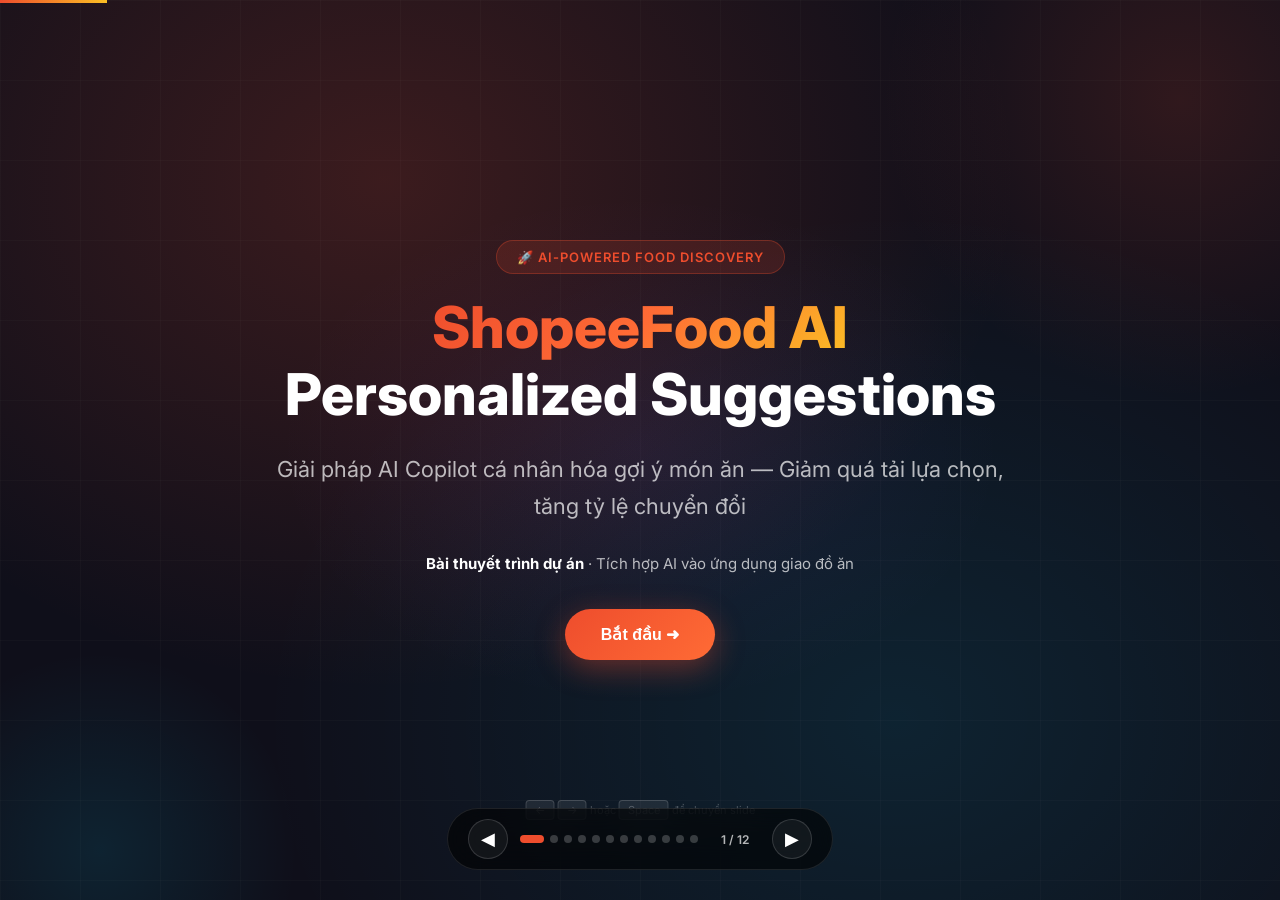
<file: presentation.html>
<!DOCTYPE html>
<html lang="vi">
<head>
    <meta charset="UTF-8">
    <meta name="viewport" content="width=device-width, initial-scale=1.0">
    <title>ShopeeFood AI — Bài Thuyết Trình</title>
    <link href="https://fonts.googleapis.com/css2?family=Inter:wght@300;400;500;600;700;800;900&display=swap" rel="stylesheet">
    <style>
        /* ============ RESET & BASE ============ */
        *, *::before, *::after { box-sizing: border-box; margin: 0; padding: 0; }
        
        :root {
            --shopee-orange: #EE4D2D;
            --shopee-dark: #1A1A2E;
            --shopee-deeper: #0F0F1A;
            --accent-cyan: #00D4FF;
            --accent-green: #00E676;
            --accent-purple: #A855F7;
            --accent-pink: #F472B6;
            --accent-yellow: #FBBF24;
            --text-primary: #FFFFFF;
            --text-secondary: rgba(255,255,255,0.7);
            --glass-bg: rgba(255,255,255,0.06);
            --glass-border: rgba(255,255,255,0.1);
        }

        html, body {
            width: 100%; height: 100%;
            overflow: hidden;
            font-family: 'Inter', -apple-system, sans-serif;
            background: var(--shopee-deeper);
            color: var(--text-primary);
        }

        /* ============ SLIDE CONTAINER ============ */
        .presentation {
            width: 100vw; height: 100vh;
            position: relative;
        }

        .slide {
            position: absolute;
            inset: 0;
            display: flex;
            flex-direction: column;
            justify-content: center;
            align-items: center;
            padding: 60px 80px;
            opacity: 0;
            transform: translateX(100px);
            transition: opacity 0.6s cubic-bezier(0.16, 1, 0.3, 1), 
                        transform 0.6s cubic-bezier(0.16, 1, 0.3, 1);
            pointer-events: none;
            overflow: hidden;
        }

        .slide.active {
            opacity: 1;
            transform: translateX(0);
            pointer-events: all;
        }

        .slide.exit-left {
            opacity: 0;
            transform: translateX(-100px);
        }

        /* ============ ANIMATED BG ============ */
        .slide::before {
            content: '';
            position: absolute;
            width: 600px; height: 600px;
            border-radius: 50%;
            background: radial-gradient(circle, rgba(238,77,45,0.15), transparent 70%);
            top: -200px; right: -200px;
            animation: floatOrb 15s ease-in-out infinite;
            z-index: 0;
        }

        .slide::after {
            content: '';
            position: absolute;
            width: 400px; height: 400px;
            border-radius: 50%;
            background: radial-gradient(circle, rgba(0,212,255,0.1), transparent 70%);
            bottom: -150px; left: -100px;
            animation: floatOrb 12s ease-in-out infinite reverse;
            z-index: 0;
        }

        @keyframes floatOrb {
            0%, 100% { transform: translate(0, 0) scale(1); }
            33% { transform: translate(30px, -20px) scale(1.1); }
            66% { transform: translate(-20px, 30px) scale(0.95); }
        }

        .slide > * { position: relative; z-index: 1; }

        /* ============ GRID LINES DECORATION ============ */
        .grid-lines {
            position: absolute;
            inset: 0;
            z-index: 0;
            background-image: 
                linear-gradient(rgba(255,255,255,0.02) 1px, transparent 1px),
                linear-gradient(90deg, rgba(255,255,255,0.02) 1px, transparent 1px);
            background-size: 80px 80px;
        }

        /* ============ TYPOGRAPHY ============ */
        .slide-number {
            position: absolute;
            top: 30px; left: 40px;
            font-size: 13px;
            font-weight: 600;
            color: var(--shopee-orange);
            letter-spacing: 3px;
            text-transform: uppercase;
        }

        .slide-title {
            font-size: clamp(36px, 4.5vw, 64px);
            font-weight: 800;
            line-height: 1.15;
            margin-bottom: 24px;
            text-align: center;
            max-width: 1000px;
        }

        .slide-title .highlight {
            background: linear-gradient(135deg, var(--shopee-orange), #FF6B35, var(--accent-yellow));
            -webkit-background-clip: text;
            -webkit-text-fill-color: transparent;
            background-clip: text;
        }

        .slide-title .highlight-cyan {
            background: linear-gradient(135deg, var(--accent-cyan), var(--accent-green));
            -webkit-background-clip: text;
            -webkit-text-fill-color: transparent;
            background-clip: text;
        }

        .slide-subtitle {
            font-size: clamp(16px, 1.8vw, 22px);
            font-weight: 400;
            color: var(--text-secondary);
            text-align: center;
            max-width: 750px;
            line-height: 1.7;
        }

        /* ============ BADGE ============ */
        .badge {
            display: inline-flex;
            align-items: center;
            gap: 8px;
            padding: 8px 20px;
            border-radius: 100px;
            font-size: 13px;
            font-weight: 600;
            letter-spacing: 1px;
            text-transform: uppercase;
            margin-bottom: 20px;
        }

        .badge-orange {
            background: rgba(238,77,45,0.15);
            border: 1px solid rgba(238,77,45,0.3);
            color: var(--shopee-orange);
        }

        .badge-cyan {
            background: rgba(0,212,255,0.1);
            border: 1px solid rgba(0,212,255,0.25);
            color: var(--accent-cyan);
        }

        .badge-green {
            background: rgba(0,230,118,0.1);
            border: 1px solid rgba(0,230,118,0.25);
            color: var(--accent-green);
        }

        /* ============ CARDS ============ */
        .cards-row {
            display: flex;
            gap: 24px;
            margin-top: 40px;
            flex-wrap: wrap;
            justify-content: center;
            max-width: 1200px;
        }

        .card {
            background: var(--glass-bg);
            border: 1px solid var(--glass-border);
            border-radius: 20px;
            padding: 32px 28px;
            flex: 1;
            min-width: 250px;
            max-width: 340px;
            backdrop-filter: blur(16px);
            -webkit-backdrop-filter: blur(16px);
            transition: transform 0.3s ease, border-color 0.3s ease;
        }

        .card:hover {
            transform: translateY(-6px);
            border-color: rgba(238,77,45,0.4);
        }

        .card-icon {
            font-size: 40px;
            margin-bottom: 16px;
        }

        .card-title {
            font-size: 18px;
            font-weight: 700;
            margin-bottom: 10px;
        }

        .card-desc {
            font-size: 14px;
            color: var(--text-secondary);
            line-height: 1.6;
        }

        /* ============ STAT CARDS ============ */
        .stat-grid {
            display: grid;
            grid-template-columns: repeat(3, 1fr);
            gap: 24px;
            margin-top: 40px;
            max-width: 900px;
            width: 100%;
        }

        .stat-card {
            background: var(--glass-bg);
            border: 1px solid var(--glass-border);
            border-radius: 20px;
            padding: 28px 24px;
            text-align: center;
            backdrop-filter: blur(16px);
            transition: transform 0.3s ease;
        }

        .stat-card:hover { transform: translateY(-4px); }

        .stat-number {
            font-size: 42px;
            font-weight: 800;
            margin-bottom: 8px;
        }

        .stat-label {
            font-size: 13px;
            color: var(--text-secondary);
            font-weight: 500;
            text-transform: uppercase;
            letter-spacing: 1px;
        }

        /* ============ FLOW DIAGRAM ============ */
        .flow-container {
            display: flex;
            align-items: center;
            gap: 16px;
            margin-top: 40px;
            flex-wrap: wrap;
            justify-content: center;
        }

        .flow-step {
            background: var(--glass-bg);
            border: 1px solid var(--glass-border);
            border-radius: 16px;
            padding: 20px 24px;
            text-align: center;
            min-width: 160px;
            backdrop-filter: blur(12px);
            transition: transform 0.3s ease;
        }

        .flow-step:hover { transform: scale(1.05); }

        .flow-step-icon { font-size: 28px; margin-bottom: 8px; }
        .flow-step-label {
            font-size: 13px;
            font-weight: 600;
            color: var(--text-primary);
        }

        .flow-arrow {
            font-size: 24px;
            color: var(--shopee-orange);
            animation: pulseArrow 1.5s ease-in-out infinite;
        }

        @keyframes pulseArrow {
            0%, 100% { opacity: 0.5; transform: translateX(0); }
            50% { opacity: 1; transform: translateX(4px); }
        }

        /* ============ PERSONA CARDS ============ */
        .persona-grid {
            display: grid;
            grid-template-columns: repeat(3, 1fr);
            gap: 24px;
            margin-top: 36px;
            max-width: 1000px;
            width: 100%;
        }

        .persona-card {
            background: var(--glass-bg);
            border: 1px solid var(--glass-border);
            border-radius: 20px;
            padding: 28px 24px;
            text-align: center;
            backdrop-filter: blur(16px);
            transition: all 0.3s ease;
        }

        .persona-card:hover {
            transform: translateY(-6px);
        }

        .persona-card.pupil:hover { border-color: var(--accent-pink); }
        .persona-card.student:hover { border-color: var(--accent-cyan); }
        .persona-card.office:hover { border-color: var(--accent-green); }

        .persona-emoji { font-size: 48px; margin-bottom: 12px; }
        .persona-name {
            font-size: 18px;
            font-weight: 700;
            margin-bottom: 6px;
        }
        .persona-budget {
            font-size: 14px;
            font-weight: 600;
            margin-bottom: 12px;
        }
        .persona-budget.pink { color: var(--accent-pink); }
        .persona-budget.cyan { color: var(--accent-cyan); }
        .persona-budget.green { color: var(--accent-green); }

        .persona-desc {
            font-size: 13px;
            color: var(--text-secondary);
            line-height: 1.6;
        }

        .persona-tone {
            margin-top: 12px;
            padding: 10px 14px;
            background: rgba(255,255,255,0.04);
            border-radius: 10px;
            font-size: 12px;
            color: var(--accent-yellow);
            font-style: italic;
            line-height: 1.5;
        }

        /* ============ FEATURE LIST ============ */
        .feature-list {
            display: flex;
            flex-direction: column;
            gap: 16px;
            margin-top: 32px;
            max-width: 700px;
            width: 100%;
        }

        .feature-item {
            display: flex;
            align-items: center;
            gap: 16px;
            padding: 18px 24px;
            background: var(--glass-bg);
            border: 1px solid var(--glass-border);
            border-radius: 14px;
            backdrop-filter: blur(12px);
            transition: transform 0.3s ease, border-color 0.3s ease;
        }

        .feature-item:hover {
            transform: translateX(8px);
            border-color: rgba(238,77,45,0.4);
        }

        .feature-check {
            width: 32px; height: 32px;
            border-radius: 10px;
            background: linear-gradient(135deg, var(--shopee-orange), #FF6B35);
            display: flex;
            align-items: center;
            justify-content: center;
            font-size: 16px;
            flex-shrink: 0;
        }

        .feature-text {
            font-size: 15px;
            font-weight: 500;
            line-height: 1.5;
        }

        /* ============ TECH STACK ============ */
        .tech-grid {
            display: grid;
            grid-template-columns: repeat(4, 1fr);
            gap: 20px;
            margin-top: 36px;
            max-width: 800px;
            width: 100%;
        }

        .tech-item {
            background: var(--glass-bg);
            border: 1px solid var(--glass-border);
            border-radius: 16px;
            padding: 24px 16px;
            text-align: center;
            backdrop-filter: blur(12px);
            transition: transform 0.3s ease;
        }

        .tech-item:hover { transform: translateY(-4px); }
        .tech-icon { font-size: 32px; margin-bottom: 10px; }
        .tech-name { font-size: 14px; font-weight: 600; }
        .tech-role {
            font-size: 11px;
            color: var(--text-secondary);
            margin-top: 4px;
        }

        /* ============ SPLIT LAYOUT ============ */
        .split {
            display: flex;
            gap: 60px;
            align-items: center;
            max-width: 1100px;
            width: 100%;
        }

        .split-left, .split-right {
            flex: 1;
        }

        .split-left .slide-title {
            text-align: left;
            font-size: clamp(28px, 3.5vw, 48px);
        }

        .split-left .slide-subtitle {
            text-align: left;
        }

        /* ============ IMAGE MOCKUP ============ */
        .phone-mockup {
            width: 280px;
            height: 560px;
            border-radius: 36px;
            border: 3px solid rgba(255,255,255,0.15);
            overflow: hidden;
            box-shadow: 0 30px 80px rgba(0,0,0,0.5), 0 0 60px rgba(238,77,45,0.15);
            background: #000;
            flex-shrink: 0;
        }

        .phone-mockup img {
            width: 100%;
            height: 100%;
            object-fit: cover;
        }

        /* ============ WORKFLOW IMAGE ============ */
        .workflow-img-container {
            max-width: 700px;
            width: 100%;
            margin-top: 30px;
            border-radius: 20px;
            overflow: hidden;
            border: 1px solid var(--glass-border);
            box-shadow: 0 20px 60px rgba(0,0,0,0.4);
        }

        .workflow-img-container img {
            width: 100%;
            height: auto;
            display: block;
        }

        /* ============ SAFETY TABLE ============ */
        .safety-grid {
            display: grid;
            grid-template-columns: repeat(2, 1fr);
            gap: 20px;
            margin-top: 36px;
            max-width: 900px;
            width: 100%;
        }

        .safety-card {
            background: var(--glass-bg);
            border: 1px solid var(--glass-border);
            border-radius: 16px;
            padding: 24px;
            backdrop-filter: blur(12px);
            transition: transform 0.3s ease;
        }

        .safety-card:hover { transform: translateY(-4px); }
        .safety-icon { font-size: 28px; margin-bottom: 10px; }
        .safety-title { font-size: 16px; font-weight: 700; margin-bottom: 8px; }
        .safety-desc { font-size: 13px; color: var(--text-secondary); line-height: 1.6; }

        /* ============ TIMELINE ============ */
        .timeline {
            display: flex;
            gap: 20px;
            margin-top: 36px;
            max-width: 1100px;
            width: 100%;
            flex-wrap: wrap;
            justify-content: center;
        }

        .timeline-item {
            background: var(--glass-bg);
            border: 1px solid var(--glass-border);
            border-radius: 16px;
            padding: 24px 20px;
            flex: 1;
            min-width: 200px;
            max-width: 250px;
            backdrop-filter: blur(12px);
            transition: transform 0.3s ease;
        }

        .timeline-item:hover { transform: translateY(-4px); }
        .timeline-phase {
            font-size: 12px;
            font-weight: 700;
            color: var(--shopee-orange);
            letter-spacing: 1px;
            text-transform: uppercase;
            margin-bottom: 8px;
        }
        .timeline-title {
            font-size: 16px;
            font-weight: 700;
            margin-bottom: 8px;
        }
        .timeline-desc {
            font-size: 12px;
            color: var(--text-secondary);
            line-height: 1.6;
        }

        /* ============ CTA BUTTON ============ */
        .cta-btn {
            display: inline-flex;
            align-items: center;
            gap: 10px;
            padding: 16px 36px;
            border-radius: 100px;
            background: linear-gradient(135deg, var(--shopee-orange), #FF6B35);
            color: white;
            font-size: 16px;
            font-weight: 700;
            text-decoration: none;
            border: none;
            cursor: pointer;
            margin-top: 32px;
            transition: all 0.3s ease;
            box-shadow: 0 8px 30px rgba(238,77,45,0.4);
        }

        .cta-btn:hover {
            transform: translateY(-3px);
            box-shadow: 0 12px 40px rgba(238,77,45,0.5);
        }

        /* ============ NAVIGATION ============ */
        .nav-bar {
            position: fixed;
            bottom: 30px;
            left: 50%;
            transform: translateX(-50%);
            display: flex;
            align-items: center;
            gap: 12px;
            padding: 10px 20px;
            background: rgba(0,0,0,0.6);
            backdrop-filter: blur(20px);
            -webkit-backdrop-filter: blur(20px);
            border: 1px solid rgba(255,255,255,0.1);
            border-radius: 100px;
            z-index: 1000;
        }

        .nav-btn {
            width: 40px; height: 40px;
            border-radius: 50%;
            border: 1px solid rgba(255,255,255,0.15);
            background: rgba(255,255,255,0.05);
            color: white;
            font-size: 18px;
            cursor: pointer;
            display: flex;
            align-items: center;
            justify-content: center;
            transition: all 0.2s ease;
        }

        .nav-btn:hover {
            background: var(--shopee-orange);
            border-color: var(--shopee-orange);
        }

        .nav-dots {
            display: flex;
            gap: 6px;
        }

        .nav-dot {
            width: 8px; height: 8px;
            border-radius: 50%;
            background: rgba(255,255,255,0.2);
            transition: all 0.3s ease;
            cursor: pointer;
        }

        .nav-dot.active {
            background: var(--shopee-orange);
            width: 24px;
            border-radius: 4px;
        }

        .slide-counter {
            font-size: 12px;
            color: var(--text-secondary);
            font-weight: 600;
            min-width: 50px;
            text-align: center;
        }

        /* ============ PROGRESS BAR ============ */
        .progress-bar {
            position: fixed;
            top: 0; left: 0;
            height: 3px;
            background: linear-gradient(90deg, var(--shopee-orange), var(--accent-yellow));
            transition: width 0.4s cubic-bezier(0.16, 1, 0.3, 1);
            z-index: 1001;
        }

        /* ============ LOGO ============ */
        .logo-corner {
            position: absolute;
            top: 24px;
            right: 40px;
            font-size: 14px;
            font-weight: 700;
            color: var(--text-secondary);
            letter-spacing: 0.5px;
            z-index: 10;
        }

        .logo-corner span { color: var(--shopee-orange); }

        /* ============ ANIMATIONS ============ */
        .slide.active .animate-up {
            animation: slideUp 0.6s cubic-bezier(0.16, 1, 0.3, 1) forwards;
        }

        .animate-up {
            opacity: 0;
            transform: translateY(30px);
        }

        .delay-1 { animation-delay: 0.1s !important; }
        .delay-2 { animation-delay: 0.2s !important; }
        .delay-3 { animation-delay: 0.3s !important; }
        .delay-4 { animation-delay: 0.4s !important; }
        .delay-5 { animation-delay: 0.5s !important; }
        .delay-6 { animation-delay: 0.6s !important; }

        @keyframes slideUp {
            to { opacity: 1; transform: translateY(0); }
        }

        /* ============ TITLE SLIDE SPECIAL ============ */
        .title-slide-bg {
            position: absolute;
            inset: 0;
            background: 
                radial-gradient(ellipse at 30% 20%, rgba(238,77,45,0.2) 0%, transparent 50%),
                radial-gradient(ellipse at 70% 80%, rgba(0,212,255,0.1) 0%, transparent 50%),
                radial-gradient(ellipse at 50% 50%, rgba(168,85,247,0.08) 0%, transparent 40%);
            z-index: 0;
        }

        .team-info {
            margin-top: 24px;
            font-size: 15px;
            color: var(--text-secondary);
            text-align: center;
            line-height: 1.8;
        }

        .team-info strong {
            color: var(--text-primary);
        }

        /* ============ AUGMENTATION DIAGRAM ============ */
        .aug-container {
            display: flex;
            align-items: center;
            gap: 24px;
            margin-top: 36px;
            max-width: 900px;
        }

        .aug-box {
            padding: 24px 28px;
            border-radius: 16px;
            backdrop-filter: blur(12px);
            text-align: center;
            flex: 1;
        }

        .aug-user {
            background: rgba(0,212,255,0.1);
            border: 1px solid rgba(0,212,255,0.3);
        }

        .aug-ai {
            background: rgba(238,77,45,0.1);
            border: 1px solid rgba(238,77,45,0.3);
        }

        .aug-result {
            background: rgba(0,230,118,0.1);
            border: 1px solid rgba(0,230,118,0.3);
        }

        .aug-icon { font-size: 36px; margin-bottom: 8px; }
        .aug-label { font-size: 14px; font-weight: 700; margin-bottom: 4px; }
        .aug-desc { font-size: 12px; color: var(--text-secondary); }

        .aug-plus {
            font-size: 28px;
            color: var(--accent-purple);
            font-weight: 800;
        }

        /* ============ TWO COL ============ */
        .two-col {
            display: grid;
            grid-template-columns: 1fr 1fr;
            gap: 40px;
            margin-top: 36px;
            max-width: 1000px;
            width: 100%;
        }

        .col-title {
            font-size: 16px;
            font-weight: 700;
            margin-bottom: 16px;
            display: flex;
            align-items: center;
            gap: 8px;
        }

        .col-list {
            list-style: none;
            display: flex;
            flex-direction: column;
            gap: 10px;
        }

        .col-list li {
            font-size: 14px;
            color: var(--text-secondary);
            line-height: 1.6;
            padding-left: 20px;
            position: relative;
        }

        .col-list li::before {
            content: '▸';
            position: absolute;
            left: 0;
            color: var(--shopee-orange);
            font-weight: bold;
        }

        /* Responsive */
        @media (max-width: 768px) {
            .slide { padding: 40px 24px; }
            .cards-row, .persona-grid, .stat-grid, .tech-grid, .safety-grid { 
                grid-template-columns: 1fr; 
            }
            .split { flex-direction: column-reverse; gap: 30px; }
            .phone-mockup { width: 200px; height: 400px; }
            .flow-container { flex-direction: column; }
            .flow-arrow { transform: rotate(90deg); }
            .two-col { grid-template-columns: 1fr; }
            .aug-container { flex-direction: column; }
            .timeline { flex-direction: column; align-items: center; }
        }

        /* ============ KEYBOARD HINT ============ */
        .keyboard-hint {
            position: fixed;
            bottom: 80px;
            left: 50%;
            transform: translateX(-50%);
            font-size: 11px;
            color: rgba(255,255,255,0.25);
            text-align: center;
            z-index: 999;
        }

        kbd {
            display: inline-block;
            padding: 2px 8px;
            border-radius: 4px;
            background: rgba(255,255,255,0.08);
            border: 1px solid rgba(255,255,255,0.15);
            font-family: 'Inter', sans-serif;
            font-size: 11px;
        }
    </style>
</head>
<body>
    <div class="progress-bar" id="progressBar"></div>

    <div class="presentation" id="presentation">
        <!-- ====== SLIDE 1: TITLE ====== -->
        <div class="slide active" id="slide-0">
            <div class="title-slide-bg"></div>
            <div class="grid-lines"></div>
            <div class="badge badge-orange animate-up delay-1">🚀 AI-Powered Food Discovery</div>
            <h1 class="slide-title animate-up delay-2">
                <span class="highlight">ShopeeFood AI</span><br>
                Personalized Suggestions
            </h1>
            <p class="slide-subtitle animate-up delay-3">
                Giải pháp AI Copilot cá nhân hóa gợi ý món ăn — Giảm quá tải lựa chọn, tăng tỷ lệ chuyển đổi
            </p>
            <div class="team-info animate-up delay-4">
                <strong>Bài thuyết trình dự án</strong> · Tích hợp AI vào ứng dụng giao đồ ăn
            </div>
            <button class="cta-btn animate-up delay-5" onclick="nextSlide()">
                Bắt đầu ➜
            </button>
        </div>

        <!-- ====== SLIDE 2: PROBLEM ====== -->
        <div class="slide" id="slide-1">
            <div class="grid-lines"></div>
            <span class="slide-number">01 · Vấn đề</span>
            <span class="logo-corner">Shopee<span>Food</span> AI</span>
            <div class="badge badge-orange animate-up delay-1">🔍 Pain Point Analysis</div>
            <h1 class="slide-title animate-up delay-2">
                <span class="highlight">Discovery Overload</span><br>
                Quá tải lựa chọn
            </h1>
            <p class="slide-subtitle animate-up delay-3">
                Người dùng mở ShopeeFood nhưng không biết ăn gì. Hàng nghìn quán, menu dài dằng dặc — và tất cả đều giống nhau.
            </p>
            <div class="stat-grid animate-up delay-4">
                <div class="stat-card">
                    <div class="stat-number" style="color: var(--shopee-orange);">72%</div>
                    <div class="stat-label">User lướt > 5 phút<br>vẫn chưa chọn được</div>
                </div>
                <div class="stat-card">
                    <div class="stat-number" style="color: var(--accent-cyan);">1000+</div>
                    <div class="stat-label">Món ăn hiển thị<br>gây mệt mỏi</div>
                </div>
                <div class="stat-card">
                    <div class="stat-number" style="color: var(--accent-pink);">38%</div>
                    <div class="stat-label">Thoát app do<br>không tìm được món</div>
                </div>
            </div>
        </div>

        <!-- ====== SLIDE 3: SOLUTION ====== -->
        <div class="slide" id="slide-2">
            <div class="grid-lines"></div>
            <span class="slide-number">02 · Giải pháp</span>
            <span class="logo-corner">Shopee<span>Food</span> AI</span>
            <div class="badge badge-cyan animate-up delay-1">💡 Solution</div>
            <h1 class="slide-title animate-up delay-2">
                AI Copilot <span class="highlight-cyan">Augmentation</span>
            </h1>
            <p class="slide-subtitle animate-up delay-3">
                AI chỉ hỗ trợ thu hẹp lựa chọn và giải thích lý do — Người dùng vẫn là người quyết định cuối cùng
            </p>
            <div class="aug-container animate-up delay-4">
                <div class="aug-box aug-user">
                    <div class="aug-icon">👤</div>
                    <div class="aug-label">Người dùng</div>
                    <div class="aug-desc">Nhập yêu cầu tự nhiên<br>"Ăn gì ngon rẻ gần đây?"</div>
                </div>
                <div class="aug-plus">+</div>
                <div class="aug-box aug-ai">
                    <div class="aug-icon">🤖</div>
                    <div class="aug-label">AI Copilot</div>
                    <div class="aug-desc">Phân tích hồ sơ, ngân sách<br>và khẩu vị cá nhân</div>
                </div>
                <div class="aug-plus">=</div>
                <div class="aug-box aug-result">
                    <div class="aug-icon">🎯</div>
                    <div class="aug-label">3 Gợi ý phù hợp</div>
                    <div class="aug-desc">Đúng gu, đúng túi tiền<br>an toàn dị ứng</div>
                </div>
            </div>
        </div>

        <!-- ====== SLIDE 4: PERSONAS ====== -->
        <div class="slide" id="slide-3">
            <div class="grid-lines"></div>
            <span class="slide-number">03 · Đối tượng</span>
            <span class="logo-corner">Shopee<span>Food</span> AI</span>
            <div class="badge badge-orange animate-up delay-1">👥 User Segmentation</div>
            <h1 class="slide-title animate-up delay-2" style="font-size: clamp(28px,3.5vw,48px);">
                3 Nhóm người dùng, <span class="highlight">3 Tone of Voice</span>
            </h1>
            <div class="persona-grid animate-up delay-3">
                <div class="persona-card pupil">
                    <div class="persona-emoji">🎒</div>
                    <div class="persona-name">Học sinh</div>
                    <div class="persona-budget pink">≤ 30.000đ</div>
                    <div class="persona-desc">Trà sữa, ăn vặt, bánh tráng trộn, kem và đồ ngọt</div>
                    <div class="persona-tone">"Hế lô cậu nhen! 😋 Bao ngon chuẩn gu luôn nè!"</div>
                </div>
                <div class="persona-card student">
                    <div class="persona-emoji">🎓</div>
                    <div class="persona-name">Sinh viên</div>
                    <div class="persona-budget cyan">30k – 50.000đ</div>
                    <div class="persona-desc">Cơm sườn no bụng, mì trộn, trà chanh giải nhiệt</div>
                    <div class="persona-tone">"Chào đồng môn! 🔥 Bao no nê không sợ ví khóc!"</div>
                </div>
                <div class="persona-card office">
                    <div class="persona-emoji">💼</div>
                    <div class="persona-name">Văn phòng</div>
                    <div class="persona-budget green">≥ 60.000đ</div>
                    <div class="persona-desc">Cơm trưa đủ chất, salad healthy, cà phê tỉnh táo</div>
                    <div class="persona-tone">"Chào anh/chị. Em gợi ý bữa trưa đầy đủ dinh dưỡng ạ."</div>
                </div>
            </div>
        </div>

        <!-- ====== SLIDE 5: FEATURES ====== -->
        <div class="slide" id="slide-4">
            <div class="grid-lines"></div>
            <span class="slide-number">04 · Tính năng</span>
            <span class="logo-corner">Shopee<span>Food</span> AI</span>
            <div class="badge badge-green animate-up delay-1">✨ Key Features</div>
            <h1 class="slide-title animate-up delay-2" style="font-size: clamp(28px,3.5vw,44px);">
                Tính năng <span class="highlight">nổi bật</span>
            </h1>
            <div class="cards-row animate-up delay-3">
                <div class="card">
                    <div class="card-icon">🎯</div>
                    <div class="card-title">Dual Banners</div>
                    <div class="card-desc">Trang chủ hiển thị song song Banner Quảng cáo Deal Hot và Banner Trợ lý AI Tìm Món tăng CTR</div>
                </div>
                <div class="card">
                    <div class="card-icon">💬</div>
                    <div class="card-title">AI Chat Cá nhân hóa</div>
                    <div class="card-desc">Chatbot trò chuyện tự nhiên, gợi ý 3 món phù hợp với ngân sách, khẩu vị và dị ứng</div>
                </div>
                <div class="card">
                    <div class="card-icon">🛡️</div>
                    <div class="card-title">An toàn Dị ứng</div>
                    <div class="card-desc">Bộ lọc cứng backend loại trừ món gây dị ứng và cảnh báo trực quan trên giao diện</div>
                </div>
            </div>
            <div class="cards-row animate-up delay-4" style="margin-top: 16px;">
                <div class="card">
                    <div class="card-icon">🤖</div>
                    <div class="card-title">Custom AI Avatar</div>
                    <div class="card-desc">Mascot Robot Cam độc quyền thay thế emoji mặc định, tạo nhận diện thương hiệu mạnh</div>
                </div>
                <div class="card">
                    <div class="card-icon">📱</div>
                    <div class="card-title">5-Tab Navigation</div>
                    <div class="card-desc">Thanh điều hướng chuẩn app thực tế: Trang chủ, Yêu thích, Đơn hàng, Thông báo, Tôi</div>
                </div>
                <div class="card">
                    <div class="card-icon">🎨</div>
                    <div class="card-title">AI-Gen Quảng cáo</div>
                    <div class="card-desc">Banner quảng cáo quán ăn được sinh bằng AI, click chuyển thẳng trang chi tiết món</div>
                </div>
            </div>
        </div>

        <!-- ====== SLIDE 6: SYSTEM ARCHITECTURE ====== -->
        <div class="slide" id="slide-5">
            <div class="grid-lines"></div>
            <span class="slide-number">05 · Kiến trúc</span>
            <span class="logo-corner">Shopee<span>Food</span> AI</span>
            <div class="badge badge-cyan animate-up delay-1">⚙️ System Architecture</div>
            <h1 class="slide-title animate-up delay-2" style="font-size: clamp(28px,3.5vw,44px);">
                Quy trình <span class="highlight-cyan">5 Giai Đoạn</span>
            </h1>
            <div class="flow-container animate-up delay-3">
                <div class="flow-step">
                    <div class="flow-step-icon">📊</div>
                    <div class="flow-step-label">Feature Store</div>
                </div>
                <div class="flow-arrow">➜</div>
                <div class="flow-step">
                    <div class="flow-step-icon">🧠</div>
                    <div class="flow-step-label">AI Classifier</div>
                </div>
                <div class="flow-arrow">➜</div>
                <div class="flow-step">
                    <div class="flow-step-icon">🎯</div>
                    <div class="flow-step-label">Taste & Budget Matcher</div>
                </div>
                <div class="flow-arrow">➜</div>
                <div class="flow-step">
                    <div class="flow-step-icon">✍️</div>
                    <div class="flow-step-label">GenAI Copywriter</div>
                </div>
                <div class="flow-arrow">➜</div>
                <div class="flow-step">
                    <div class="flow-step-icon">📱</div>
                    <div class="flow-step-label">UI Dispatcher</div>
                </div>
            </div>
            <p class="slide-subtitle animate-up delay-4" style="margin-top: 28px; font-size: 14px;">
                Từ dữ liệu hành vi → phân loại AI → đề xuất món → biên soạn nội dung → hiển thị app + phản hồi
            </p>
        </div>

        <!-- ====== SLIDE 7: TECH STACK ====== -->
        <div class="slide" id="slide-6">
            <div class="grid-lines"></div>
            <span class="slide-number">06 · Công nghệ</span>
            <span class="logo-corner">Shopee<span>Food</span> AI</span>
            <div class="badge badge-orange animate-up delay-1">🛠️ Tech Stack</div>
            <h1 class="slide-title animate-up delay-2" style="font-size: clamp(28px,3.5vw,44px);">
                Ngăn xếp <span class="highlight">công nghệ</span>
            </h1>
            <div class="tech-grid animate-up delay-3">
                <div class="tech-item">
                    <div class="tech-icon">⚡</div>
                    <div class="tech-name">FastAPI</div>
                    <div class="tech-role">Backend Server</div>
                </div>
                <div class="tech-item">
                    <div class="tech-icon">💎</div>
                    <div class="tech-name">Gemini Flash</div>
                    <div class="tech-role">LLM AI Engine</div>
                </div>
                <div class="tech-item">
                    <div class="tech-icon">🌐</div>
                    <div class="tech-name">HTML/CSS/JS</div>
                    <div class="tech-role">SPA Frontend</div>
                </div>
                <div class="tech-item">
                    <div class="tech-icon">🐍</div>
                    <div class="tech-name">Python</div>
                    <div class="tech-role">Backend Logic</div>
                </div>
            </div>
            <div class="two-col animate-up delay-4">
                <div>
                    <div class="col-title">🔧 Backend API</div>
                    <ul class="col-list">
                        <li><strong>POST /api/chat</strong> — Chat AI cá nhân hóa</li>
                        <li><strong>GET /api/foods</strong> — Catalog món ăn</li>
                        <li><strong>GET /api/users/{id}</strong> — Hồ sơ persona</li>
                        <li>Fallback Recommender khi không có API key</li>
                    </ul>
                </div>
                <div>
                    <div class="col-title">🎨 Frontend SPA</div>
                    <ul class="col-list">
                        <li>Single Page App với SPA Router</li>
                        <li>Chatbox overlay không rời trang chủ</li>
                        <li>Real-time typing indicator</li>
                        <li>Responsive mobile-first design</li>
                    </ul>
                </div>
            </div>
        </div>

        <!-- ====== SLIDE 8: SAFETY ====== -->
        <div class="slide" id="slide-7">
            <div class="grid-lines"></div>
            <span class="slide-number">07 · An toàn</span>
            <span class="logo-corner">Shopee<span>Food</span> AI</span>
            <div class="badge badge-green animate-up delay-1">🛡️ Safety & Guardrails</div>
            <h1 class="slide-title animate-up delay-2" style="font-size: clamp(28px,3.5vw,44px);">
                Ràng buộc <span class="highlight">an toàn</span>
            </h1>
            <div class="safety-grid animate-up delay-3">
                <div class="safety-card">
                    <div class="safety-icon">💰</div>
                    <div class="safety-title">Giới hạn ngân sách</div>
                    <div class="safety-desc">Không gợi ý món vượt ngân sách persona. Học sinh ≤ 30k, Sinh viên 30-50k, Văn phòng ≥ 60k.</div>
                </div>
                <div class="safety-card">
                    <div class="safety-icon">🌶️</div>
                    <div class="safety-title">Lọc độ cay</div>
                    <div class="safety-desc">Khi user yêu cầu "không cay", tự động loại bỏ tất cả các món cay khỏi danh sách đề xuất.</div>
                </div>
                <div class="safety-card">
                    <div class="safety-icon">⚠️</div>
                    <div class="safety-title">Cảnh báo dị ứng</div>
                    <div class="safety-desc">Backend quét thành phần cứng (đậu phộng, sữa, trứng, hải sản, đậu nành) và cảnh báo trực quan.</div>
                </div>
                <div class="safety-card">
                    <div class="safety-icon">🚫</div>
                    <div class="safety-title">Chống Hallucination</div>
                    <div class="safety-desc">AI không tự bịa tên quán, giá, rating. Mọi dữ liệu từ food_catalog đã kiểm chứng.</div>
                </div>
            </div>
        </div>

        <!-- ====== SLIDE 9: DEMO FLOW ====== -->
        <div class="slide" id="slide-8">
            <div class="grid-lines"></div>
            <span class="slide-number">08 · Demo</span>
            <span class="logo-corner">Shopee<span>Food</span> AI</span>
            <div class="badge badge-orange animate-up delay-1">🎬 Demo Script</div>
            <h1 class="slide-title animate-up delay-2" style="font-size: clamp(28px,3.5vw,44px);">
                Kịch bản <span class="highlight">trình diễn</span>
            </h1>
            <div class="feature-list animate-up delay-3">
                <div class="feature-item">
                    <div class="feature-check">1</div>
                    <div class="feature-text"><strong>Trang chủ nâng cấp:</strong> Dual Banners + 5-Tab Bottom Nav chuẩn ShopeeFood</div>
                </div>
                <div class="feature-item">
                    <div class="feature-check">2</div>
                    <div class="feature-text"><strong>Campaign Redirect:</strong> Click Banner Deal Hot → Trang chi tiết Mì Trộn Hàng Xanh</div>
                </div>
                <div class="feature-item">
                    <div class="feature-check">3</div>
                    <div class="feature-text"><strong>Bottom Nav Toast:</strong> Tab Yêu thích ❤️ và Thông báo 🔔 hiển thị toast mượt mà</div>
                </div>
                <div class="feature-item">
                    <div class="feature-check">4</div>
                    <div class="feature-text"><strong>AI Chat cá nhân hóa:</strong> Chọn persona → Trò chuyện → Nhận 3 gợi ý + nút Ghé Quán</div>
                </div>
                <div class="feature-item">
                    <div class="feature-check">5</div>
                    <div class="feature-text"><strong>Kết thúc:</strong> Quay lại trang chủ, xem chi tiết món ăn, đặt hàng thành công</div>
                </div>
            </div>
        </div>

        <!-- ====== SLIDE 10: AI PROMPT ENGINEERING ====== -->
        <div class="slide" id="slide-9">
            <div class="grid-lines"></div>
            <span class="slide-number">09 · AI Prompt</span>
            <span class="logo-corner">Shopee<span>Food</span> AI</span>
            <div class="badge badge-cyan animate-up delay-1">🧠 Prompt Engineering</div>
            <h1 class="slide-title animate-up delay-2" style="font-size: clamp(28px,3.5vw,44px);">
                System Prompt <span class="highlight-cyan">thiết kế chỉn chu</span>
            </h1>
            <div class="cards-row animate-up delay-3">
                <div class="card">
                    <div class="card-icon">🎭</div>
                    <div class="card-title">Identity & Scope</div>
                    <div class="card-desc">Xác định rõ AI Copilot là trợ lý tìm món — không phải tài xế, CSKH, hay chuyên gia dinh dưỡng</div>
                </div>
                <div class="card">
                    <div class="card-icon">📋</div>
                    <div class="card-title">Output Contract</div>
                    <div class="card-desc">Format markdown chuẩn: Lời chào → 3 gợi ý nhanh → Chi tiết món + ID → Cảnh báo dị ứng</div>
                </div>
                <div class="card">
                    <div class="card-icon">🔒</div>
                    <div class="card-title">Edge Cases</div>
                    <div class="card-desc">Xử lý ý định mơ hồ, vòng lặp sửa lỗi, rủi ro dị ứng, và chống prompt injection</div>
                </div>
            </div>
            <div class="cards-row animate-up delay-4" style="margin-top: 16px;">
                <div class="card">
                    <div class="card-icon">🗣️</div>
                    <div class="card-title">Tone of Voice</div>
                    <div class="card-desc">3 giọng nói hoàn toàn khác biệt: Teencode cho học sinh, trend mạng xã hội cho sinh viên, lịch sự chuyên nghiệp cho văn phòng</div>
                </div>
                <div class="card">
                    <div class="card-icon">🧪</div>
                    <div class="card-title">Tool Policy</div>
                    <div class="card-desc">Giả lập search_food_catalog() và get_user_profile() — luôn truy vấn trước khi đề xuất</div>
                </div>
            </div>
        </div>

        <!-- ====== SLIDE 11: ROADMAP ====== -->
        <div class="slide" id="slide-10">
            <div class="grid-lines"></div>
            <span class="slide-number">10 · Lộ trình</span>
            <span class="logo-corner">Shopee<span>Food</span> AI</span>
            <div class="badge badge-green animate-up delay-1">🗺️ Roadmap</div>
            <h1 class="slide-title animate-up delay-2" style="font-size: clamp(28px,3.5vw,44px);">
                Kế hoạch <span class="highlight">phát triển</span>
            </h1>
            <div class="timeline animate-up delay-3">
                <div class="timeline-item">
                    <div class="timeline-phase">Sprint 1</div>
                    <div class="timeline-title">🎨 UI/UX Design</div>
                    <div class="timeline-desc">Figma Design System, High-Fidelity Mockups, Micro-animations & Mascot, Allergy Warning UI</div>
                </div>
                <div class="timeline-item">
                    <div class="timeline-phase">Sprint 2</div>
                    <div class="timeline-title">💻 Frontend</div>
                    <div class="timeline-desc">React Native / Flutter setup, Dynamic Theme Engine, AI Assistant Interface</div>
                </div>
                <div class="timeline-item">
                    <div class="timeline-phase">Sprint 3</div>
                    <div class="timeline-title">⚙️ Backend & AI</div>
                    <div class="timeline-desc">Feature Store DB, AI Classifier Service, Recommendation Engine, Gemini LLM Integration</div>
                </div>
                <div class="timeline-item">
                    <div class="timeline-phase">Sprint 4</div>
                    <div class="timeline-title">🧪 QA & Launch</div>
                    <div class="timeline-desc">Functional Testing, Fail-safe Verification, CTR Feedback Pipeline, Production Deploy</div>
                </div>
            </div>
        </div>

        <!-- ====== SLIDE 12: THANK YOU ====== -->
        <div class="slide" id="slide-11">
            <div class="title-slide-bg"></div>
            <div class="grid-lines"></div>
            <div class="badge badge-orange animate-up delay-1">🎉 Cảm ơn</div>
            <h1 class="slide-title animate-up delay-2">
                <span class="highlight">Cảm ơn</span> đã lắng nghe!
            </h1>
            <p class="slide-subtitle animate-up delay-3">
                ShopeeFood AI Personalized Suggestions — Biến quá tải lựa chọn thành trải nghiệm gợi ý cá nhân hóa, an toàn và thông minh.
            </p>
            <div class="aug-container animate-up delay-4" style="margin-top: 30px;">
                <div class="stat-card" style="flex: 1;">
                    <div class="stat-number" style="font-size: 32px; color: var(--shopee-orange);">🚀</div>
                    <div class="stat-label">AI-Powered<br>Food Discovery</div>
                </div>
                <div class="stat-card" style="flex: 1;">
                    <div class="stat-number" style="font-size: 32px; color: var(--accent-cyan);">🛡️</div>
                    <div class="stat-label">Allergy-Safe<br>Recommendations</div>
                </div>
                <div class="stat-card" style="flex: 1;">
                    <div class="stat-number" style="font-size: 32px; color: var(--accent-green);">🎯</div>
                    <div class="stat-label">Personalized<br>Augmentation</div>
                </div>
            </div>
            <button class="cta-btn animate-up delay-5" onclick="window.open('http://127.0.0.1:8000/', '_blank')">
                🖥️ Xem Demo Trực Tiếp
            </button>
        </div>
    </div>

    <!-- NAV BAR -->
    <div class="nav-bar">
        <button class="nav-btn" onclick="prevSlide()">◀</button>
        <div class="nav-dots" id="navDots"></div>
        <span class="slide-counter" id="slideCounter">1 / 12</span>
        <button class="nav-btn" onclick="nextSlide()">▶</button>
    </div>

    <div class="keyboard-hint">
        <kbd>←</kbd> <kbd>→</kbd> hoặc <kbd>Space</kbd> để chuyển slide
    </div>

    <script>
        const TOTAL_SLIDES = 12;
        let currentSlide = 0;
        let isTransitioning = false;

        // Build nav dots
        const dotsContainer = document.getElementById('navDots');
        for (let i = 0; i < TOTAL_SLIDES; i++) {
            const dot = document.createElement('div');
            dot.className = 'nav-dot' + (i === 0 ? ' active' : '');
            dot.addEventListener('click', () => goToSlide(i));
            dotsContainer.appendChild(dot);
        }

        function updateUI() {
            // Update dots
            document.querySelectorAll('.nav-dot').forEach((dot, idx) => {
                dot.classList.toggle('active', idx === currentSlide);
            });

            // Update counter
            document.getElementById('slideCounter').textContent = `${currentSlide + 1} / ${TOTAL_SLIDES}`;

            // Update progress bar
            const progress = ((currentSlide + 1) / TOTAL_SLIDES) * 100;
            document.getElementById('progressBar').style.width = progress + '%';
        }

        function goToSlide(index) {
            if (index === currentSlide || isTransitioning || index < 0 || index >= TOTAL_SLIDES) return;
            isTransitioning = true;

            const currentEl = document.getElementById(`slide-${currentSlide}`);
            const nextEl = document.getElementById(`slide-${index}`);

            const goingForward = index > currentSlide;

            // Exit current
            currentEl.classList.remove('active');
            currentEl.classList.add(goingForward ? 'exit-left' : '');
            currentEl.style.transform = goingForward ? 'translateX(-100px)' : 'translateX(100px)';
            currentEl.style.opacity = '0';

            // Prepare next
            nextEl.style.transform = goingForward ? 'translateX(100px)' : 'translateX(-100px)';
            nextEl.style.opacity = '0';
            nextEl.classList.remove('exit-left');

            // Reset animations for the next slide
            nextEl.querySelectorAll('.animate-up').forEach(el => {
                el.style.opacity = '0';
                el.style.transform = 'translateY(30px)';
            });

            setTimeout(() => {
                currentEl.classList.remove('exit-left');
                currentEl.style.transform = '';
                currentEl.style.opacity = '';
                currentEl.style.pointerEvents = 'none';

                nextEl.classList.add('active');
                nextEl.style.transform = '';
                nextEl.style.opacity = '';

                currentSlide = index;
                updateUI();

                setTimeout(() => {
                    isTransitioning = false;
                }, 100);
            }, 50);
        }

        function nextSlide() {
            if (currentSlide < TOTAL_SLIDES - 1) goToSlide(currentSlide + 1);
        }

        function prevSlide() {
            if (currentSlide > 0) goToSlide(currentSlide - 1);
        }

        // Keyboard navigation
        document.addEventListener('keydown', (e) => {
            if (e.key === 'ArrowRight' || e.key === ' ') {
                e.preventDefault();
                nextSlide();
            } else if (e.key === 'ArrowLeft') {
                e.preventDefault();
                prevSlide();
            } else if (e.key === 'Home') {
                e.preventDefault();
                goToSlide(0);
            } else if (e.key === 'End') {
                e.preventDefault();
                goToSlide(TOTAL_SLIDES - 1);
            }
        });

        // Touch/Swipe support
        let touchStartX = 0;
        let touchEndX = 0;

        document.addEventListener('touchstart', (e) => {
            touchStartX = e.changedTouches[0].screenX;
        });

        document.addEventListener('touchend', (e) => {
            touchEndX = e.changedTouches[0].screenX;
            const diff = touchStartX - touchEndX;
            if (Math.abs(diff) > 50) {
                if (diff > 0) nextSlide();
                else prevSlide();
            }
        });

        // Initialize
        updateUI();
    </script>
</body>
</html>
</file>
